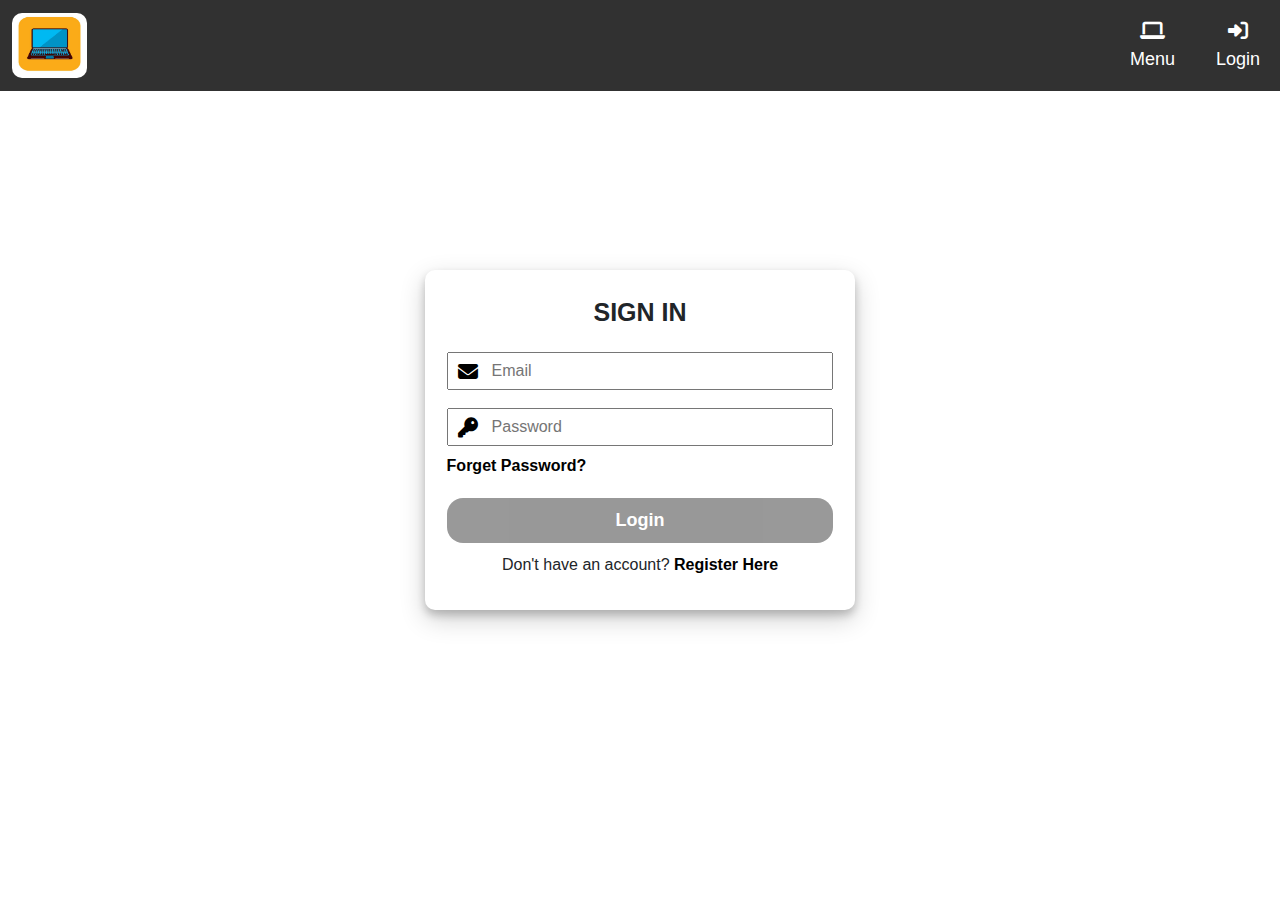
<file: index.html>
<!DOCTYPE html>
<html style="font-size: 16px;">
  <head>
    <meta name="viewport" content="width=device-width, initial-scale=1.0">
    <meta charset="utf-8">
    <title id="title">Login</title>
    <link rel = "icon" href ="../assets/images/lo.png" type = "image/x-icon">
    <!--For Icons-->
    <link href="https://cdn.jsdelivr.net/npm/bootstrap@5.3.3/dist/css/bootstrap.min.css" rel="stylesheet">
    <link rel="stylesheet" href="https://cdnjs.cloudflare.com/ajax/libs/font-awesome/6.5.2/css/all.min.css"/>
    <!--CSS-->
    <link rel="stylesheet" href="css/index.css" media="screen">
    <link rel="stylesheet" href="css/navbar.css" media="screen">
   
  </head>
  <body>
    <nav class="navbar navbar-expand-lg" style="position: fixed;top:0;width:100%;z-index:999;">
        <div class="container-fluid">
          <a class="navbar-brand" href="index.html">
            <img src = "images/logo.jpg" style = "height:65px;width:75px;"/>
        </a>
          <ul class="navbar-nav ms-auto" style = "display:flex;flex-direction:row;gap:25px;">
              <li class="nav-item">
                <a class="nav-link text-center" aria-current="page" href="menu.html"><i class="fa-solid fa-laptop"></i><br>Menu</a>
              </li>
              <li class="nav-item">
                <a class="nav-link text-center" href="index.html"><i class="fa-solid fa-right-to-bracket"></i><br>Login</a>
              </li>
            </ul>
        </div>
      </nav>
    <!--Dito maglalagay ng content-->
    <section class="container-login">
        <div class ="login" id="frm">
            <div class="card-image"></div>
            <h3>SIGN IN  </h3>
            <form>
                <div class="form-group1">
                    <i id = "ics1" class="fas fa-envelope fa-lg fa-fw" aria-hidden="true"></i>
                    <input type="text" id = "username" class="form-control5" name="loginusername" placeholder="Email"  required onkeypress="if(event.keyCode==32)event.returnValue=false;"  style="padding-left:43px;">  
                </div>
                <div class="form-group1" style = "display:flex;">
                    <i id = "ics" class="fas fa-key fa-lg fa-fw" aria-hidden="true"></i>
                    <input type="password" id = "userpass" class="form-control5" name="loginpassword" placeholder="Password "  value="" required="true" onkeypress="if(event.keyCode==32)event.returnValue=false;"/>
                    <button type = "button" id = "show" onclick = "showpassword();"><i id = "for-show" class = "fas fa-eye"></i></button>
                    <button type = "button" id = "hide" onclick = "hidepassword();"hidden><i class="fa-solid fa-eye-slash" ></i></button>
                </div>
                <div class="form-group3">
                    <a href="#" class="ForgetPwd">Forget Password?</a>
                </div>
                <div >
                    <center> <input type="submit"  id = "btnSubmit"  class="btnSubmit" name="login" value="Login" disabled = "disabled"></center>
                </div> 
                    <center><div class="form-group2"><p >Don't have an account? <a href="signup.html" class="reg">Register Here</a></p></center>
                </div>
            </form>
        </div> 
    </section>
<script src="https://code.jquery.com/jquery-3.4.1.min.js"></script>
<script src="https://cdn.jsdelivr.net/npm/bootstrap@5.3.3/dist/js/bootstrap.bundle.min.js"></script>
<script type = "text/javascript">
   (function(){
    document.querySelector("#btnSubmit").style.opacity = "0.4";
    $('form > div > input').keyup(function(){
        var empty = false;
        document.querySelector("#btnSubmit").style.opacity = "1";
        $('form > div > input').each(function(){
            if($(this).val()== ''){
                empty = true;
                document.querySelector("#btnSubmit").style.opacity = "0.4";
            }
        });
        if(empty){
            $('#btnSubmit').attr ('disabled','disabled');
            
        }
        else{
            $('#btnSubmit').removeAttr ('disabled');
            
        }
    });


    var h = document.getElementById("userpass");
    document.getElementById("show").setAttribute("hidden","hidden");
        $('#userpass').keyup(function(){
    if (h.type === "password") {
     
       
        var empty = false;
        document.getElementById("show").removeAttribute("hidden");
        $('#userpass').each(function(){
            if($(this).val()== ''){
                empty = true;
                document.getElementById("show").setAttribute("hidden","hidden");
            }
        });
        if(empty){
            document.getElementById("show").setAttribute("hidden","hidden");
            
        }
        else{
            document.getElementById("show").removeAttribute("hidden");
            
        }
   
    } 
    else{
        var empty = false;
        document.getElementById("hide").removeAttribute("hidden");
        $('#userpass').each(function(){
            if($(this).val()== ''){
                empty = true;
                document.getElementById("hide").setAttribute("hidden","hidden");
            }
        });
        if(empty){
            document.getElementById("hide").setAttribute("hidden","hidden");
            
        }
        else{
            document.getElementById("hide").removeAttribute("hidden");
            
        }
    }
});
})()
</script>

<script>
    function showpassword() {
    var x = document.getElementById("userpass");
    if (x.type === "password") {
        x.type = "text";
        
    } else {
        x.type = "password";
    }
    document.getElementById("show").setAttribute("hidden","hidden");
    document.getElementById("hide").removeAttribute("hidden");
    }
    function hidepassword() {
    var y = document.getElementById("userpass");
    if (y.type === "password") {
        y.type = "text";
    } else {
        y.type = "password";
    }
    document.getElementById("show").removeAttribute("hidden");
    document.getElementById("hide").setAttribute("hidden","hidden");
    }
</script>
</body>
</html>
</file>
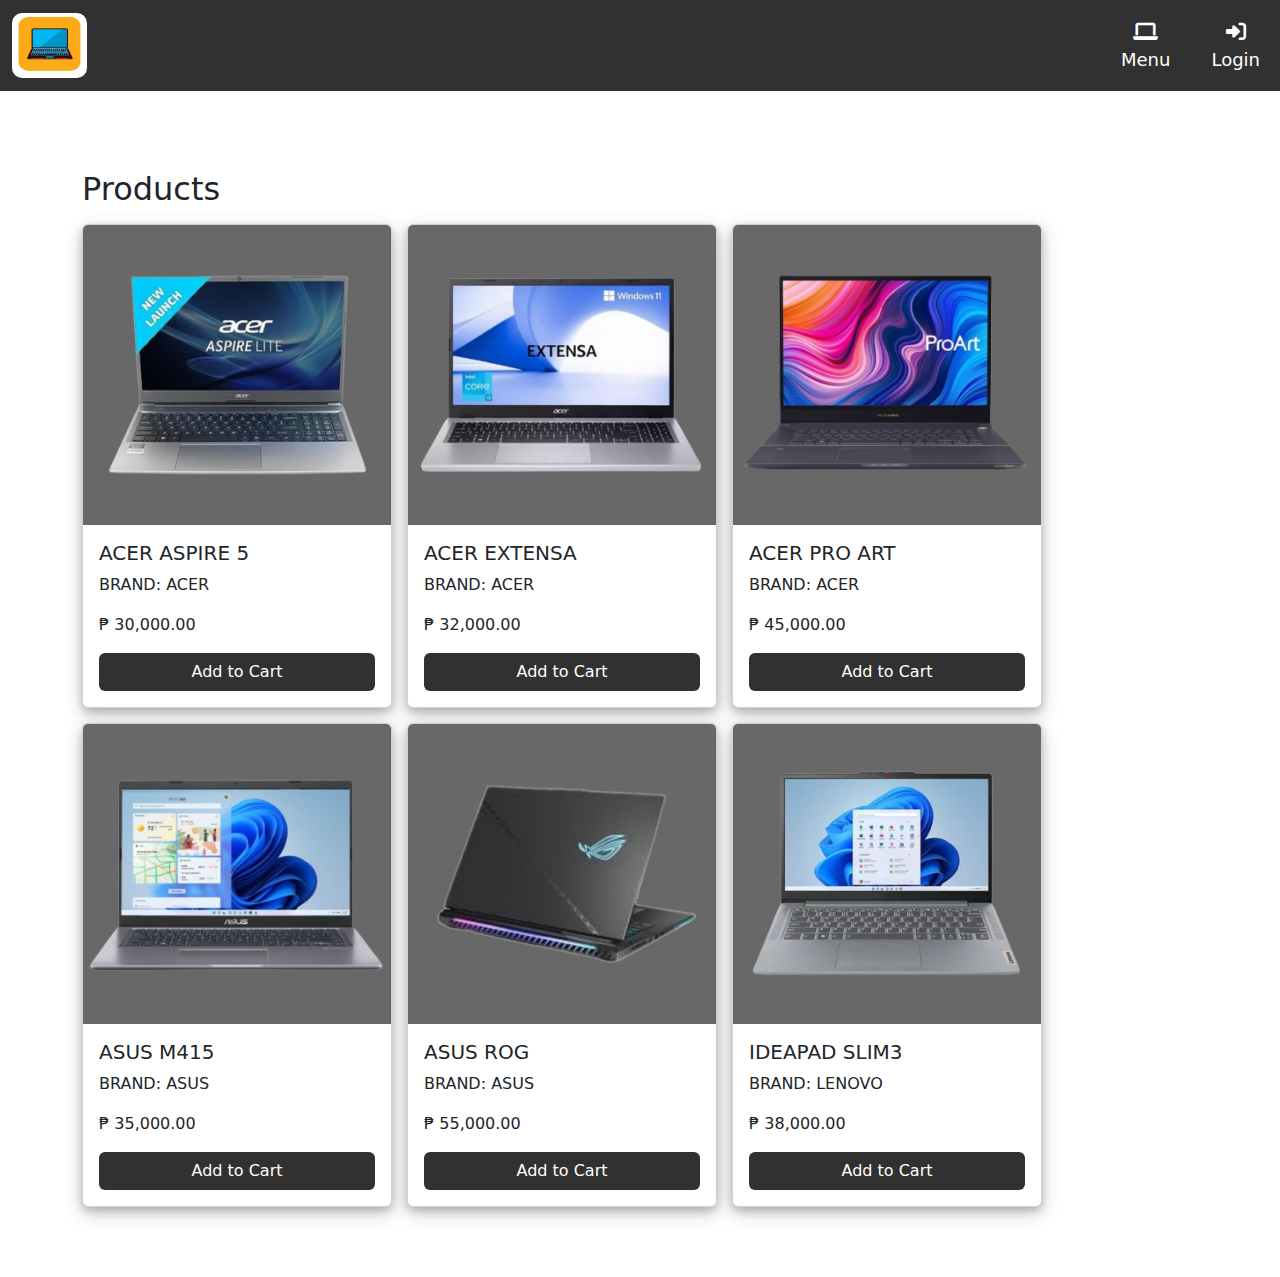
<file: menu.html>
<!DOCTYPE html>
<html lang="en">
<head>
    <meta charset="UTF-8">
    <meta name="viewport" content="width=device-width, initial-scale=1.0">
    <title>Menu</title>
     <!--For Icons-->
     <link href="https://cdn.jsdelivr.net/npm/bootstrap@5.3.3/dist/css/bootstrap.min.css" rel="stylesheet">
     <link rel="stylesheet" href="https://cdnjs.cloudflare.com/ajax/libs/font-awesome/6.5.2/css/all.min.css"/>
     <!--CSS-->
     <link rel="stylesheet" href="css/navbar.css" media="screen">
     <link rel="stylesheet" href="css/menu.css" media="screen">

</head>
<body>
    <nav class="navbar navbar-expand-lg" style="position: fixed;top:0;width:100%;z-index:999;">
        <div class="container-fluid">
          <a class="navbar-brand" href="index.html">
              <img src = "images/logo.jpg" style = "height:65px;width:75px;"/>
          </a>
          <ul class="navbar-nav ms-auto" style = "display:flex;flex-direction:row;gap:25px;">
              <li class="nav-item">
                <a class="nav-link text-center" aria-current="page" href="menu.html"><i class="fa-solid fa-laptop"></i><br>Menu</a>
              </li>
              <li class="nav-item">
                <a class="nav-link text-center" href="index.html"><i class="fa-solid fa-right-to-bracket"></i><br>Login</a>
              </li>
            </ul>
        </div>
      </nav>

      <div id = "items-main-container" class="container-sm">
        <h2 class="mb-3">Products</h2>
        <div class = "items-container">
            
            <div class="card">
                <img src="images/acer-aspire.png" class="card-img-top" alt="...">
                <div class="card-body">
                    <h5 class="card-title">ACER ASPIRE 5</h5>
                    <p class="text-description card-text">BRAND: ACER</p>
                    <p class="card-text">₱ 30,000.00</p>
                    <button class="btn" data-bs-toggle="modal" data-bs-target="#addtoCart">Add to Cart</button>
                </div>
            </div>

            <div class="card">
                <img src="images/acer-extensa.png" class="card-img-top" alt="...">
                <div class="card-body">
                    <h5 class="card-title">ACER EXTENSA </h5>
                    <p class="text-description card-text">BRAND: ACER</p>
                    <p class="card-text">₱ 32,000.00</p>
                    <button class="btn" data-bs-toggle="modal" data-bs-target="#addtoCart">Add to Cart</button>
                </div>
            </div>

            <div class="card">
                <img src="images/acer-proart.png" class="card-img-top" alt="...">
                <div class="card-body">
                    <h5 class="card-title">ACER PRO ART </h5>
                    <p class="text-description card-text">BRAND: ACER</p>
                    <p class="card-text">₱ 45,000.00</p>
                    <button class="btn" data-bs-toggle="modal" data-bs-target="#addtoCart">Add to Cart</button>
                </div>
            </div>

            <div class="card">
                <img src="images/asus-m415.png" class="card-img-top" alt="...">
                <div class="card-body">
                    <h5 class="card-title">ASUS M415 </h5>
                    <p class="text-description card-text">BRAND: ASUS</p>
                    <p class="card-text">₱ 35,000.00</p>
                    <button class="btn" data-bs-toggle="modal" data-bs-target="#addtoCart">Add to Cart</button>
                </div>
            </div>

            <div class="card">
                <img src="images/asus-rog.png" class="card-img-top" alt="...">
                <div class="card-body">
                    <h5 class="card-title">ASUS ROG</h5>
                    <p class="text-description card-text">BRAND: ASUS</p>
                    <p class="card-text">₱ 55,000.00</p>
                    <button class="btn" data-bs-toggle="modal" data-bs-target="#addtoCart">Add to Cart</button>
                </div>
            </div>

            <div class="card">
                <img src="images/lenovo-ideapad.png" class="card-img-top" alt="...">
                <div class="card-body">
                    <h5 class="card-title">IDEAPAD SLIM3</h5>
                    <p class="text-description card-text">BRAND: LENOVO</p>
                    <p class="card-text">₱ 38,000.00</p>
                    <button class="btn" data-bs-toggle="modal" data-bs-target="#addtoCart">Add to Cart</button>
                </div>
            </div>


        </div>


        <div class="modal fade" id="addtoCart" tabindex="-1" aria-labelledby="exampleModalLabel" aria-hidden="true">
            <div class="modal-dialog modal-dialog-centered">
                <div class="modal-content">
                    <div class="modal-header">
                        <h5 class="modal-title" id="exampleModalLabel">Add this to cart?</h5>
                        <button type="button" class="btn-close" data-bs-dismiss="modal" aria-label="Close"></button>
                    </div>
                   
                        <form>
                        <div class="modal-body">
                           
                            <div class="form-group mb-3">
                                <label for="exampleInputEmail1">Quantity</label>
                                <input id="quantity" type="text" name="quantity" class="form-control" oninput="calculateTotal()" placeholder="Quantity" onkeypress="if(event.keyCode<48 || event.keyCode>57)event.returnValue=false;" required>
                            </div>
        
                            <div class="form-group mb-3">
                                <label for="exampleInputEmail1">Price</label>
                                <input id="price" type="text" name="price" class="form-control" placeholder="Price" value="50" readonly>
                            </div>
        
                            <div class="form-group mb-3">
                                <label for="exampleInputEmail1">Total</label>
                                <input id="total" type="text" name="total" class="form-control" placeholder="Total" value="50" readonly>
                            </div>
                            <button type="submit" name="addCart" class="btn btn-primary">ADD TO CART</button>
                        </div>
                    </form>
                </div>

                <script>
                    function calculateTotal() {
                        var quantity = parseFloat(document.getElementById('quantity').value);
                        var price = parseFloat(document.getElementById('price').value);
        
                        // If price is not provided, assume it's 0
                        if (isNaN(price)) {
                            price = 0;
                        }
        
                        var total = quantity * price;
        
                        // Check if quantity is a valid number
                        if (!isNaN(total)) {
                            document.getElementById('total').value = total.toFixed(2); // Adjust to your desired precision
                        } else {
                            document.getElementById('total').value = ""; // Clear the total if invalid input
                        }
                    }
        </script>
            </div>
        </div>


    <script src="https://cdn.jsdelivr.net/npm/bootstrap@5.3.3/dist/js/bootstrap.bundle.min.js"></script>
</body>
</html>
</file>
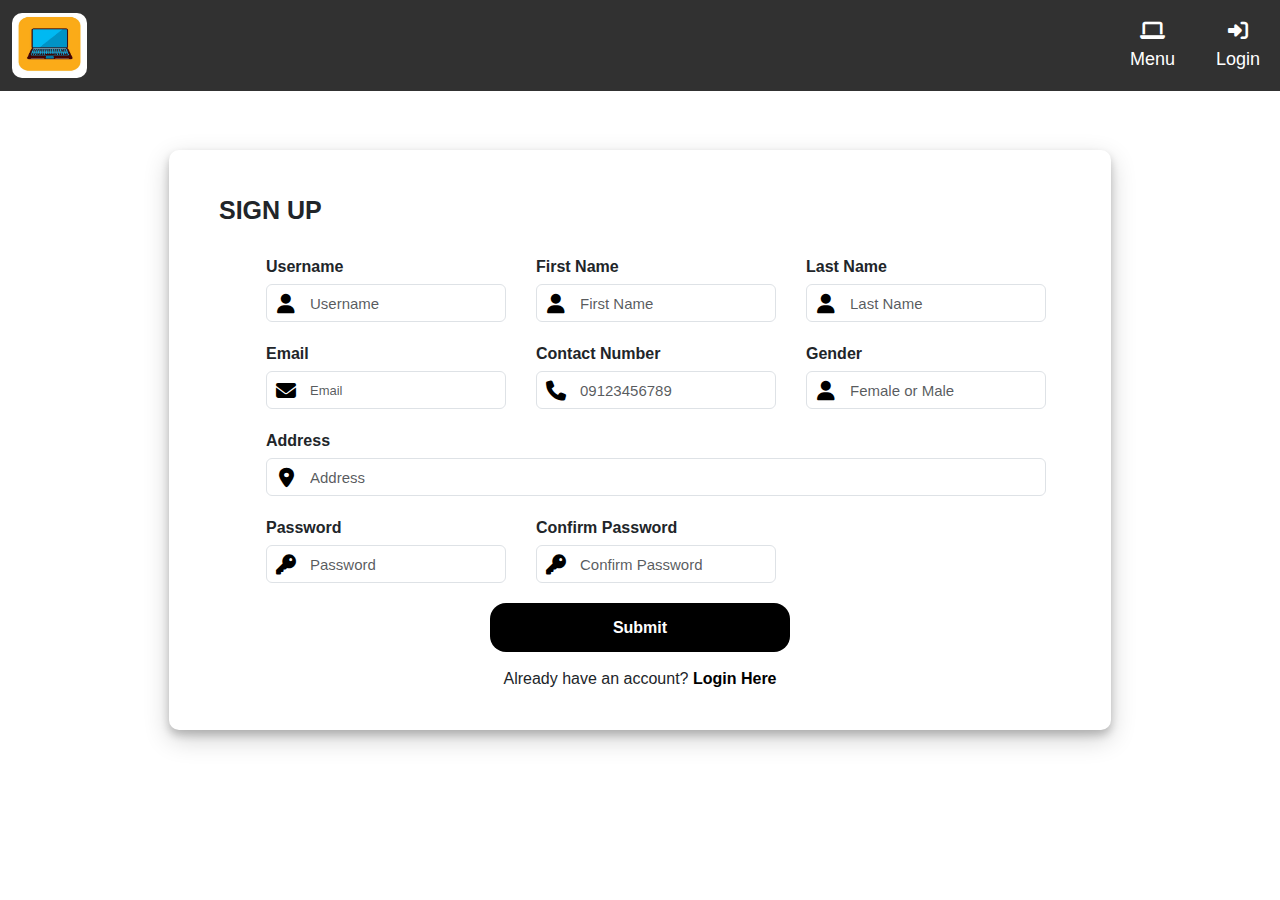
<file: signup.html>
<!DOCTYPE html>
<html>
  <head>
    <meta name="viewport" content="width=device-width, initial-scale=1.0">
    <meta charset="utf-8">
    <title id="title">Register</title>
    <!--For Icons-->
    <link href="https://cdn.jsdelivr.net/npm/bootstrap@5.3.3/dist/css/bootstrap.min.css" rel="stylesheet">
    <link rel="stylesheet" href="https://cdnjs.cloudflare.com/ajax/libs/font-awesome/6.5.2/css/all.min.css"/>
    <!--CSS-->
    <link rel="stylesheet" href="css/index.css" media="screen">
    <link rel="stylesheet" href="css/navbar.css" media="screen">

  </head>
  <body>
    <nav class="navbar navbar-expand-lg" style="position: fixed;top:0;width:100%;z-index:999;">
        <div class="container-fluid">
          <a class="navbar-brand" href="index.html">
            <img src = "images/logo.jpg" style = "height:65px;width:75px;"/>
        </a>
          <ul class="navbar-nav ms-auto" style = "display:flex;flex-direction:row;gap:25px;">
              <li class="nav-item">
                <a class="nav-link text-center" aria-current="page" href="menu.html"><i class="fa-solid fa-laptop"></i><br>Menu</a>
              </li>
              <li class="nav-item">
                <a class="nav-link text-center" href="index.html"><i class="fa-solid fa-right-to-bracket"></i><br>Login</a>
              </li>
            </ul>
        </div>
      </nav>
    <!--Dito maglalagay ng content-->
    <section id = "container-register" class="container-register">
    <div class ="register">
            <div class="card-image"></div>
            <h3>SIGN UP</h3>
            <form>
                <ul id ="first-ul">
                    <li>
                        <div class="form-group">
                            <div class="labels"><b><label for ="username">Username</label></b></div>
                            <i id = "regs" class="fas fa-user fa-lg fa-fw" aria-hidden="true"></i>
                            <input type="text" class="form-control" placeholder="Username"  name="username" required maxlength="20" minlength="8" onkeypress="if(event.keyCode==32)event.returnValue=false;" style="font-size:15px;">
                        </div>
                    </li>
                    <li>
                        <div class="form-group">
                            <div class="labels"><b><label for ="firstName">First Name</label></b></div>
                            <i id = "regs" class="fas fa-user fa-lg fa-fw" aria-hidden="true"></i>
                            <input type="text" class="form-control" placeholder="First Name" name="firstName" required="true" onkeypress="if(event.keyCode<32 || event.keyCode>32 && event.keyCode<65 || event.keyCode>90 && event.keyCode<97 || event.keyCode>122)event.returnValue=false;"style="font-size:15px;">
                        </div>
                    </li>
                    <li>
                        <div class="form-group">
                            <div class="labels"><b><label for ="lastName">Last Name</label></b></div>
                            <i id = "regs" class="fas fa-user fa-lg fa-fw" aria-hidden="true"></i>
                            <input type="text" class="form-control" placeholder="Last Name" name="lastName" required="true" onkeypress="if(event.keyCode<32 || event.keyCode>32 && event.keyCode<65 || event.keyCode>90 && event.keyCode<97 || event.keyCode>122)event.returnValue=false;" style="font-size:15px;">
                        </div>
                    </li>
                </ul>
                <ul id="second-ul">
                    <li>
                        <div class="form-group">
                            <div class="labels"><b><label for ="email">Email</label></b></div>
                            <i id = "regs" class="fas fa-envelope fa-lg fa-fw" aria-hidden="true"></i>
                            <input type="email" id="eml" class="form-control" placeholder="Email " name="email" required onkeypress="if(event.keyCode==32)event.returnValue=false;"  style="padding-left:43px;font-size:13px;">
                        </div>
                    </li>
                    <li>
                        <div class="form-group">
                            <div class="labels"><b><label for ="phone">Contact Number</label></b></div>
                            <i id = "regs" class="fas fa-phone fa-lg fa-fw" aria-hidden="true"></i>  
                            <input type="text" id="phone" class="form-control" placeholder="09123456789 " name="phone" required pattern="[0-9]{11}" maxlength="11" onkeypress="if(event.keyCode<48 || event.keyCode>57)event.returnValue=false;" style="font-size:15px;">
                        </div>
                    </li>
                    <li>
                        <div class="form-group">
                            <div class="labels"><b><label for ="gender">Gender</label></b></div>
                            <i id = "regs" class="fas fa-user fa-lg fa-fw" aria-hidden="true"></i>
                            <input type="text" id="gender" class="form-control" placeholder="Female or Male " name="gender" required onkeypress="if(event.keyCode<32 || event.keyCode>32 && event.keyCode<65 || event.keyCode>90 && event.keyCode<97 || event.keyCode>122)event.returnValue=false;" style="font-size:15px;">
                        </div>
                    </li>
                </ul>
                <ul style = "width:100%;">
                    <li id = "for-address-style">
                        <div class="form-group">
                            <div class="labels"><b><label for ="address">Address</label></b></div>
                            <i id = "regs" class="fas fa-location-dot fa-lg fa-fw" aria-hidden="true"></i>
                            <input type="text" class="form-control" placeholder="Address"  name="address" required style="width:100%;font-size:15px;">
                        </div>
                    </li>
                </ul>
                <ul id="third-ul">
                    <li>
                        <div class="form-group">
                            <div class="labels"><b><label for ="password">Password</label></b></div>
                            <div style = "display:flex;">
                                <i id = "regs" class="fas fa-key fa-lg fa-fw" aria-hidden="true"></i>
                                <input id = "pass1" type="password"  class="form-control" placeholder="Password " name="password" minlength="8" maxlength="" required="true" onkeypress="if(event.keyCode==32)event.returnValue=false;" style="font-size:15px;">
                                <button type = "button" id = "show2" onclick = "showpassword2();"><i id = "for-show" class = "fas fa-eye"></i></button>
                                <button type = "button" id = "hide2" onclick = "hidepassword2();"hidden><i class="fa-solid fa-eye-slash" ></i></button>
                            </div>
                        </div>
                    </li>
                    <li>
                        <div class="form-group">
                            <div class="labels"><b><label for ="password">Confirm Password</label></b></div>
                            <div style = "display:flex;">
                                <i id = "regs" class="fas fa-key fa-lg fa-fw" aria-hidden="true"></i>
                                <input id = "pass2" type="password" class="form-control" placeholder="Confirm Password "  minlength="8" maxlength="" name="cpassword" required="true" onkeypress="if(event.keyCode==32)event.returnValue=false;" style="font-size:15px;">
                                <button type = "button" id = "show3" onclick = "showpassword3();"><i id = "for-show" class = "fas fa-eye"></i></button>
                                <button type = "button" id = "hide3" onclick = "hidepassword3();"hidden><i class="fa-solid fa-eye-slash" ></i></button>
                            </div>
                        </div>
                    </li>
                </ul>
                    <div class="form-group2 mt-1">
                        <center><input type="submit" class="btnSubmit" name="signup" id ="btn" value="Submit" /></center>
                    </div>
                        <center> <div class="form-group3"><p >Already have an account? <a href="index.html" class="reg">Login Here</a></p></center>
                    </div>
            </form>
        </div>    
    </section>

<script src="https://code.jquery.com/jquery-3.4.1.min.js"></script>
<script src="https://cdn.jsdelivr.net/npm/bootstrap@5.3.3/dist/js/bootstrap.bundle.min.js"></script>
<script type = "text/javascript">
   (function(){
    document.getElementById("show2").setAttribute("hidden","hidden");
    $('#pass1').keyup(function(){
        var empty = false;
        document.getElementById("show2").removeAttribute("hidden");
        $('#pass1').each(function(){
            if($(this).val()== ''){
                empty = true;
                document.getElementById("show2").setAttribute("hidden","hidden");
            }
        });
        if(empty){
            document.getElementById("show2").setAttribute("hidden","hidden");
            
        }
        else{
            document.getElementById("show2").removeAttribute("hidden");
            
        }
    });



    var h = document.getElementById("pass1");
    document.getElementById("show2").setAttribute("hidden","hidden");
        $('#pass1').keyup(function(){
    if (h.type === "password") {
     
       
        var empty = false;
        document.getElementById("show2").removeAttribute("hidden");
        $('#pass1').each(function(){
            if($(this).val()== ''){
                empty = true;
                document.getElementById("show2").setAttribute("hidden","hidden");
            }
        });
        if(empty){
            document.getElementById("show2").setAttribute("hidden","hidden");
            
        }
        else{
            document.getElementById("show2").removeAttribute("hidden");
            
        }
   
    } 
    else{
        var empty = false;
        document.getElementById("hide2").removeAttribute("hidden");
        $('#pass1').each(function(){
            if($(this).val()== ''){
                empty = true;
                document.getElementById("hide2").setAttribute("hidden","hidden");
            }
        });
        if(empty){
            document.getElementById("hide2").setAttribute("hidden","hidden");
            
        }
        else{
            document.getElementById("hide2").removeAttribute("hidden");
            
        }
    }
});



var j = document.getElementById("pass2");
    document.getElementById("show3").setAttribute("hidden","hidden");
        $('#pass2').keyup(function(){
    if (j.type === "password") {
     
       
        var emptys = false;
        document.getElementById("show3").removeAttribute("hidden");
        $('#pass2').each(function(){
            if($(this).val()== ''){
                emptys = true;
                document.getElementById("show3").setAttribute("hidden","hidden");
            }
        });
        if(emptys){
            document.getElementById("show3").setAttribute("hidden","hidden");
            
        }
        else{
            document.getElementById("show3").removeAttribute("hidden");
            
        }
   
    } 
    else{
        var emptys = false;
        document.getElementById("hide3").removeAttribute("hidden");
        $('#pass2').each(function(){
            if($(this).val()== ''){
                emptys = true;
                document.getElementById("hide3").setAttribute("hidden","hidden");
            }
        });
        if(emptys){
            document.getElementById("hide3").setAttribute("hidden","hidden");
            
        }
        else{
            document.getElementById("hide3").removeAttribute("hidden");
            
        }
    }
});
})()
    
</script>
<script>
    function showpassword2() {
    var x = document.getElementById("pass1");
    if (x.type === "password") {
        x.type = "text";
    } else {
        x.type = "password";
    }
    document.getElementById("show2").setAttribute("hidden","hidden");
    document.getElementById("hide2").removeAttribute("hidden");
    }
    function hidepassword2() {
    var y = document.getElementById("pass1");
    if (y.type === "password") {
        y.type = "text";
    } else {
        y.type = "password";
    }
    document.getElementById("show2").removeAttribute("hidden");
    document.getElementById("hide2").setAttribute("hidden","hidden");
    }
    function showpassword3() {
    var x = document.getElementById("pass2");
    if (x.type === "password") {
        x.type = "text";
    } else {
        x.type = "password";
    }
    document.getElementById("show3").setAttribute("hidden","hidden");
    document.getElementById("hide3").removeAttribute("hidden");
    }
    function hidepassword3() {
    var y = document.getElementById("pass2");
    if (y.type === "password") {
        y.type = "text";
    } else {
        y.type = "password";
    }
    document.getElementById("show3").removeAttribute("hidden");
    document.getElementById("hide3").setAttribute("hidden","hidden");
    }

   
</script>
<script>
       function exitbutton(){
        var exitname = document.getElementById("errors").style.display = "none";
       }
       setTimeout("exitbutton()",5000);
        </script>
</body>
</html>
<style>
  #error-message{
    color:red;
    font-size:13px;
  }
</style>
</file>
<file: css/index.css>
*{
    margin:0;
    padding: 0;
    font-family: sans-serif;
    box-sizing: border-box;
    
}
 /* width */
 ::-webkit-scrollbar {
    width: 10px;
  }
  
  /* Track */
  ::-webkit-scrollbar-track {
    background: #f1f1f1;
  }
  
  /* Handle */
  ::-webkit-scrollbar-thumb {
    background: #313131;
  }
  
  /* Handle on hover */
  ::-webkit-scrollbar-thumb:hover {
    background: #313131;
  }
body{
    background-color: #fff;
    padding-top:100px;
}
#button-exit{
    margin: -40px 0 -20px auto;
    width:20px;
    display:block;
    font-size:25px;
    background:transparent;
    color:black;
    font-weight:bold;
    border:none;
    outline:none;
    cursor:pointer;
}
.errors-signup{
    width:100%;
    margin-top:135px;
    justify-content:center;
    text-align:center;
    align-items: center;
}
.errors{
    width:100%;
    margin:15px auto;
    position:absolute;
    justify-content:center;
    text-align:center;
    align-items: center;
}
.container-login{
    margin-top:70px;
    padding: 100px;
    display: flex;
    justify-content: center;
}

.container-login .login{
    background: white;
    width:430px;
    height: 340px;
    border-radius:10px 10px 10px 10px;
    padding: 2%;
    box-shadow: 0 5px 8px 0 rgba(0, 0, 0, 0.2), 0 9px 26px 0 rgba(0, 0, 0, 0.19);
}
.login .btnSubmit{
    font-weight: 600;
    color: white;
    background-color: black;
    width: 100%;
    height:45px;
    font-size:18px;
    margin-top:10px;
    margin-bottom: 30px;
}
.ForgetPwd{
margin-top:-10px;
}
.login .ForgetPwd, .reg{
    color: black;
    font-weight: 600;
    text-decoration: none;    
}
.form-group2{
    margin-top: -20px;
    
}
.form-group3{
    margin-top: -10px;
    margin-bottom: 10px;
}
.login .ForgetPwd:hover, 
.login .reg:hover{
    color:gray;
}
.login h3{
    margin-top: 5px;
    text-align: center;
    font-size: 25px;
    margin-bottom: 25px;
    font-weight: bold;
    }
.container-register{
    display: flex;
    justify-content: center;
    margin-bottom:50px;
    margin-top:50px;
    width:100%;
}
.container-register .register{
    background: white;
    justify-content:center;
    align-items: center;
    height: 580px;
    border-radius:10px;
    padding:60px 50px;
    box-shadow: 0 5px 8px 0 rgba(0, 0, 0, 0.2), 0 9px 26px 0 rgba(0, 0, 0, 0.19);
}
.container-register .register ul{
    display: flex;
    margin-bottom:10px;
}
.container-register .register ul li{
    list-style: none;
    margin:0 15px;
}

.btnSubmit
{
    width: 50%;
    border-radius: 1rem;
    padding: 1.5%;
    border: none;
    cursor: pointer;
}
.register .btnSubmit{
    font-weight: 600;
    color: white;
    background-color: black;
    width: 300px;
}
.login .btnSubmit:hover,
.register .btnSubmit:hover{
    background-color:whitesmoke;
    color:black;
    box-shadow:0 0 3px 0 black;
    border-radius: 1rem;
}

.form-control{
    height: 38px;
    margin-bottom: 10px;
    width:240px;
}
.form-control5{
    height: 38px;
    margin-bottom: 10px;
    width:100%;
}
.labels{
    margin-bottom:5px;
}
.form-group1{
    position: relative;
    margin-bottom: 8px;
}

.form-group input[type=text],
.form-group input[type=password],
.form-group1 input[type=text],
.form-group1 input[type=password]{
    padding-left:43px;
}
.form-group #regs{
    position: absolute;
    width: 40px;
    background-color: transparent;
    padding:18.5px 0px;
    color:black;
    
}
.form-group1 #ics{
    position: absolute;
    width: 40px;
    background-color: transparent;
    margin-top: 1px;
    margin-left: 1px;
    padding:18px 0;
    color:black;
}
.form-group1 #ics1{
    position: absolute;
    width: 40px;
    background-color: transparent;
    margin-top: 1px;
    margin-left: 1px;
    padding:18px 0;
    color:black;
}

.form-group input[type=text]:focus + .fas,
.form-group input[type=password]:focus + .fas{
    color:black;
    background: whitesmoke;
}
.form-group1 input[type=text]:focus + .fas,
.form-group1 input[type=password]:focus + .fas{
    color:whitesmoke;
    background: black;
}
.register .terms{
    margin-bottom: 5px;
}
.form-group2{
    margin-bottom: 25px;
}
.register .terms a{
    text-decoration: none;
}
.register h3{
text-align: left;
font-size: 25px;
margin-top: -15px;
margin-bottom: 30px;
font-weight: bold;
}

.register #terms-label{
    font-size: 15px;
    
   
}
.register label a{
    text-decoration: underline;
    font-weight: bold;
    
}
.form-group3 a:hover,
.register label a:hover{
    color: gray;
}
#show,#show1,#show2,#show3{
    margin-left:-40px;
    width:40px;
    height:38px;
    cursor:pointer;
    border:none;
    background:none;
}
#hide,#hide1,#hide2,#hide3{
    margin-left:-40px;
    width:40px;
    height:38px;
    cursor:pointer;
    border:none;
    background:none;
}

#for-address-style{
    width: 100%;
}
@media (min-height: 991px) {
    .container-login{
        margin-top: 250px;
    }
    .container-login .login{   
        padding: 5%;
    }

    .container-register{
       margin-top:20px;
    }
    
}
@media (max-width: 991px) {
    #for-address-style{
        width: auto;
    }
    .container-login .login{   
        padding: 3%;
    }
    .container-register .register{   
        padding: 20px;
        height:720px;
        width:440px !important;
    }
    .form-control{
        width:100%;
    }
    .container-register .register ul{
        display: block;
        margin:0;
    }
    .container-register .register ul li{
        margin-right: 0;
        margin-left:-25px;
    }
    .labels{
        display: none;
    }
    .register h3{
        text-align: center;
        margin-top:40px;
        margin-bottom: 20px;
    }
    .terms{
        padding-left:20px;
        padding-right:20px;
    }
    
.register #terms-label{
   margin-left:-20px;
   text-align: default;
}
.register .btnSubmit{
    width:100%;
    height: 50px;
    }
}
@media (max-width: 600px) {
    .container-login{
        padding:100px;
        padding-left: 5px;
        padding-right: 5px;
    }
    .container-login .login{   
        padding: 5%; 
    }
}
@media (max-width: 480px) {
   body{
    background-color: white;
   }
   #button-exit{
    margin: -5px -5px -15px auto;

   }
    .container-login{
        margin-top:50px;
        margin-left:0;
        margin-right:0;
        margin-bottom:0;
        padding:0px;
    }
    .container-login .login{   
        padding: 6%;
        height:750px;
        line-height: 60px;
        border-radius:none;
        box-shadow: none;
    }
    .container-register {   
        margin-top:40px;
        margin-bottom:80px;
    }
    .container-register .register{  
        margin:0;
        height:600px;
        border-radius:none;
        box-shadow: none;
    }
    .form-group1 #ics1{
        margin-top:13px;
    }
    .form-control5{
        line-height: 20px;
    }
    .login .btnSubmit{
        width: 100%;
        font-size:25px;
        height: 60px;
        line-height:20px;
    }
    .ForgetPwd{
        font-size:18px;
    }
    .login h3{
        margin-top: 150px;
        font-size: 30px;
    }
    .form-group2, .form-group3{
        font-size:19px;
    }
    .register h3{
        font-size: 35px;
        margin-top:-35px;
    }    
    .register label{
        font-size: 15px;
        
    }
    .register .btnSubmit{
        height: 60px;
        font-size:25px;
        margin-top:15px;
        margin-bottom:-5px;
    }

    .errors{
        margin-top:80px;
    }
}
@media (max-width: 440px) {
    .register h3{
        margin-top: 0px;
    } 

}
@media(max-width:420px){
    .container-login .login{   
        height:705px;
       
    }
    .form-group2{
        font-size:17px;
    }
    .form-group3{
        font-size:17px;
    }
    .register h3{
        margin-top: -15px;
    } 
    .register .btnSubmit{
        height: 60px;
        margin-top:15px;
    }
}
@media(max-width:380px){
    .container-login .login{   
        height:640px;
    }
    .login h3{
        font-size: 30px;
    }
    .register .btnSubmit{
        height: 50px;
    }
    .register h3{
        margin-top: -45px;
    } 
}
</file>
<file: css/navbar.css>
.navbar{
    background: #313131;
}

.nav-link{
    font-size:18px;
    color:#fff;
}
.nav-link:hover{
    color:#fff;
}
.nav-link i{
    font-size:20px;
}
.navbar-brand img{
    height:65px;
    width:75px;
    border-radius: 10px;
}

#cart-count{
    padding:1px;
    background:red;
    border-radius:50%;
    position:relative;
    margin-top:-60px;
    margin-left:18px;
    font-size:11px;
    width:20px;
    color:#fff;
}

#notif-count{
    padding:1px;
    background:red;
    border-radius:50%;
    position:relative;
    margin-top:-58px;
    margin-left:49px;
    font-size:11px;
    width:20px;
    color:#fff;
}

@media(max-width:768px){
    .nav-link{
        font-size:16px;
    }
    
    .nav-link i{
        font-size:18px;
    }  

    #cart-count{
        margin-top:-51px;
        font-size:9px;
        width:15px;
    }
    #notif-count{
        margin-top:-51px;
        margin-left:47px;
        font-size:9px;
        width:15px;
    }
}

@media(max-width:500px){
    .nav-link{
        font-size:12px;
    }
    
    .nav-link i{
        font-size:18px;
    }  

    #cart-count{
        margin-top:-47px;
    }
    #notif-count{
        margin-top:-45px;
        margin-left:37px;
    }

    .navbar-brand img{
        height:55px;
        width:65px;
    }
    .dropdown-menu{
        padding:8px 5px;
    }
    .dropdown-menu .dropdown-item{
        font-size:12px;
    }
}


@media(max-width:340px){
    .nav-link{
        font-size:11px;
    }
    
    .nav-link i{
        font-size:13px;
    }  

    #cart-count{
        margin-top:-40px;
    }
    #notif-count{
        margin-top:-40px;
        margin-left:32px;
    }

    .navbar-brand img{
        height:40px;
        width:50px;
    }
    .dropdown-menu{
        padding:4px 2px;
    }
    .dropdown-menu .dropdown-item{
        font-size:11px;
    }
}
</file>
<file: css/menu.css>
*{
    margin: 0;
    padding: 0;
    box-sizing: border-box;
}

::-webkit-scrollbar {
    width: 10px;
  }
  
  /* Track */
  ::-webkit-scrollbar-track {
    background: #f1f1f1;
  }
  
  /* Handle */
  ::-webkit-scrollbar-thumb {
    background: black;
  }
  
  /* Handle on hover */
  ::-webkit-scrollbar-thumb:hover {
    background: black;
  }
#items-main-container{
    margin-top:170px;
    margin-bottom:70px;
}

.items-container{
    display: flex;
    flex-wrap: wrap;
    flex-direction: row;
    justify-content: flex-start;
    gap: 15px;
    margin-bottom: 50px;
    
}
.card{
    width: 310px;
    box-shadow: 0 4px 8px 0 rgba(0, 0, 0, 0.2), 0 6px 20px 0 rgba(0, 0, 0, 0.19);

}

.card-img-top{
    height:300px;
    background-color: #696868;
}

p.text-description{
    flex-grow: 1;
}

.card-body {
    display: flex;
    flex-direction: column;
}
  
button.btn {
    margin-top: auto;
    background-color: #313131;
    color:#fff;
}

button.btn:hover,
button.btn:focus{
    background-color: #313131;
    color:#fff;
}

@media(max-width:768px){
    
    .card{
        width: 240px;
    }
    .card-img-top{
        height:150px;
    }
    .card .card-title{
        font-size: 16px;
    }
    .card .card-text{
        font-size: 14px;
    }
    button.btn{
        font-size: 14px;
    
    }
}

@media(max-width:501px){
    .items-container{
        display: flex;
        flex-wrap: wrap;
        flex-direction: row;
        justify-content: space-between;
        gap: 15px;
    }
    .card{
        width: 230px;
    }
}

@media(max-width:481px){
    .card{
        width: 220px;
    }
}

@media(max-width:441px){
    .card{
        width: 100%;
    }

    .card-img-top{
        height:250px;
    }
}
</file>
